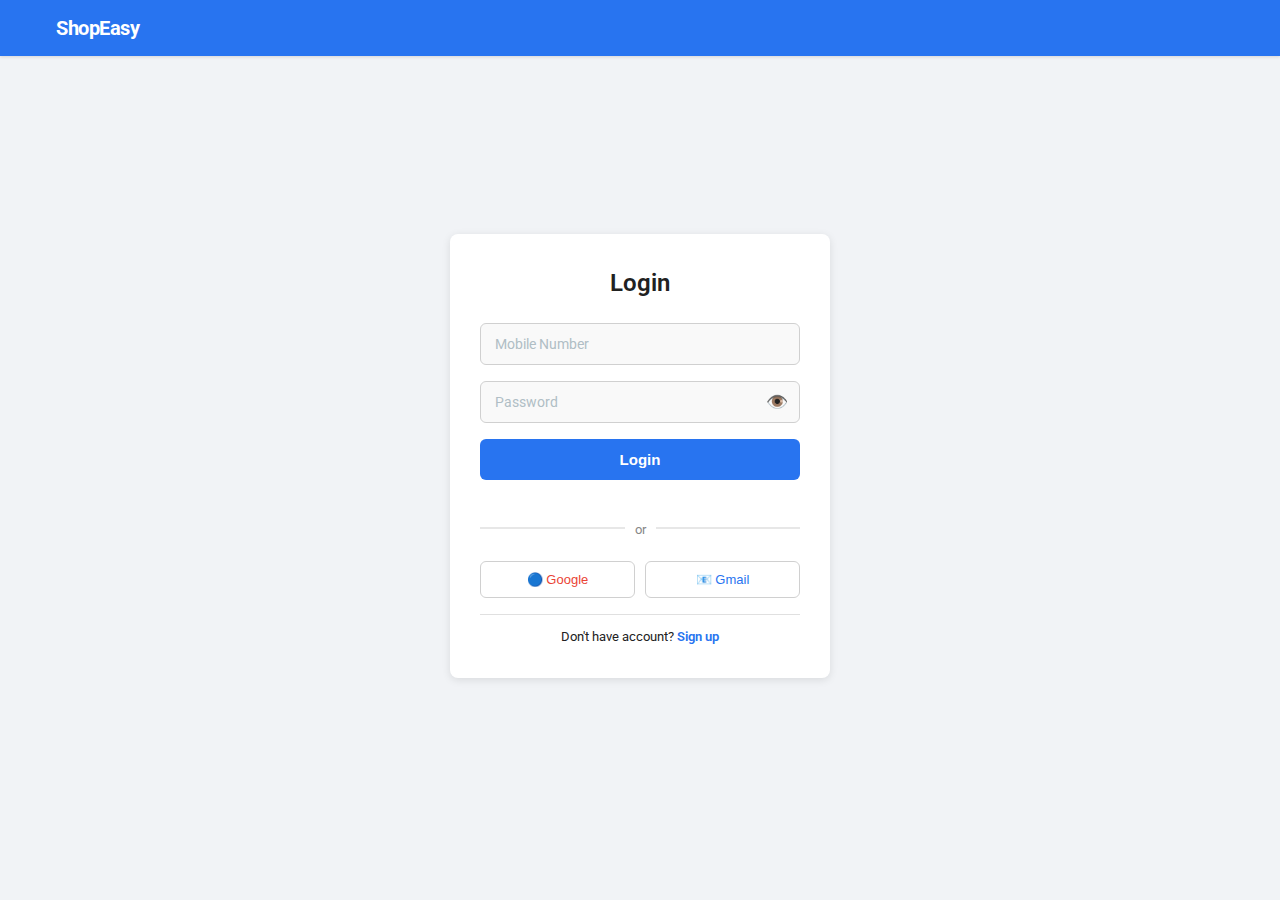
<file: login.html>
<!DOCTYPE html>
<html lang="en">

<head>
    <meta charset="UTF-8">
    <meta name="viewport" content="width=device-width, initial-scale=1.0">
    <title>Login - ShopEasy</title>
    <link rel="stylesheet" href="styles.css">
    <link rel="stylesheet" href="login-styles.css">
    <link rel="preconnect" href="https://fonts.googleapis.com">
    <link rel="preconnect" href="https://fonts.gstatic.com" crossorigin>
    <link href="https://fonts.googleapis.com/css2?family=Roboto:ital,wght@0,100..900;1,100..900&display=swap"
        rel="stylesheet">
</head>

<body>
    <!-- Top Header -->
    <div class="top-header">
        <div class="container">
            <div class="top-header-content">
                <div class="header-left">
                    <a href="index.html" class="logo-link">
                        <div class="logo">
                            <span class="logo-text">ShopEasy</span>
                        </div>
                    </a>
                </div>
            </div>
        </div>
    </div>

    <!-- Login Container -->
    <div class="login-container">
        <div class="login-card">
            <h1 class="login-title">Login</h1>

            <form id="loginForm" onsubmit="handleLogin(event)">
                <div class="form-group">
                    <input type="tel" id="mobileNumber" class="form-input" placeholder="Mobile Number" required
                        pattern="[0-9]{10}">
                </div>

                <div class="form-group">
                    <div class="password-input-group">
                        <input type="password" id="password" class="form-input" placeholder="Password" required>
                        <button type="button" class="toggle-password" onclick="togglePasswordVisibility()">👁️</button>
                    </div>
                </div>

                <button type="submit" class="btn-login-submit">Login</button>
            </form>

            <!-- Divider -->
            <div class="divider">
                <span>or</span>
            </div>

            <!-- Social Login -->
            <div class="social-login">
                <button type="button" class="social-btn google-btn" onclick="handleGoogleLogin()">
                    🔵 Google
                </button>
                <button type="button" class="social-btn gmail-btn" onclick="handleGmailLogin()">
                    📧 Gmail
                </button>
            </div>

            <!-- Sign Up Link -->
            <p class="signup-text">Don't have account? <a href="signup.html">Sign up</a></p>
        </div>
    </div>

    <!-- Success Modal -->
    <div id="successModal" class="modal hidden">
        <div class="modal-content">
            <h2>✅ Success</h2>
            <p id="successMessage">Logged in successfully!</p>
            <button onclick="closeModal()" class="btn-close">Continue</button>
        </div>
    </div>

    <!-- Error Modal -->
    <div id="errorModal" class="modal hidden">
        <div class="modal-content error">
            <h2>❌ Error</h2>
            <p id="errorMessage">An error occurred. Please try again.</p>
            <button onclick="closeErrorModal()" class="btn-close">Close</button>
        </div>
    </div>

    <script src="login-script.js"></script>
</body>

</html>
</file>
<file: login-styles.css>
/* Minimal Login Page Styles */

.login-container {
    min-height: calc(100vh - 100px);
    display: flex;
    justify-content: center;
    align-items: center;
    padding: 30px 16px;
    background: #f1f3f6;
}

.login-card {
    background: white;
    border-radius: 8px;
    box-shadow: 0 2px 8px rgba(0, 0, 0, 0.1);
    width: 100%;
    max-width: 380px;
    padding: 30px;
}

.login-title {
    font-size: 24px;
    color: #212121;
    margin: 0 0 20px 0;
    text-align: center;
    font-weight: 600;
}

/* Form Groups */
.form-group {
    margin-bottom: 16px;
}

.form-input {
    width: 100%;
    padding: 12px 14px;
    border: 1px solid #d0d0d0;
    border-radius: 6px;
    font-size: 14px;
    font-family: inherit;
    background: #f9f9f9;
}

.form-input:focus {
    outline: none;
    border-color: #2874f0;
    background: white;
    box-shadow: 0 0 0 3px rgba(40, 116, 240, 0.1);
}

.form-input::placeholder {
    color: #b0bec5;
}

.password-input-group {
    position: relative;
}

.toggle-password {
    position: absolute;
    right: 12px;
    top: 50%;
    transform: translateY(-50%);
    background: none;
    border: none;
    cursor: pointer;
    font-size: 18px;
    padding: 0;
}

/* Login Button */
.btn-login-submit {
    width: 100%;
    padding: 12px;
    background: #2874f0;
    color: white;
    border: none;
    border-radius: 6px;
    font-size: 15px;
    font-weight: 600;
    cursor: pointer;
    margin-bottom: 16px;
}

.btn-login-submit:hover {
    background: #1e5aa3;
}

/* Divider */
.divider {
    position: relative;
    margin: 20px 0;
    text-align: center;
}

.divider span {
    background: white;
    padding: 0 10px;
    color: #878787;
    font-size: 13px;
    position: relative;
    z-index: 1;
}

.divider::before {
    content: '';
    position: absolute;
    top: 50%;
    left: 0;
    right: 0;
    height: 1px;
    background: #d0d0d0;
    transform: translateY(-50%);
}

/* Social Login */
.social-login {
    display: grid;
    grid-template-columns: 1fr 1fr;
    gap: 10px;
    margin-bottom: 16px;
}

.social-btn {
    display: flex;
    align-items: center;
    justify-content: center;
    gap: 6px;
    padding: 10px 12px;
    border: 1px solid #d0d0d0;
    background: white;
    border-radius: 6px;
    cursor: pointer;
    font-size: 13px;
    font-weight: 500;
}

.social-btn:hover {
    background: #f5f5f5;
    border-color: #2874f0;
}

.google-btn {
    color: #ea4335;
}

.gmail-btn {
    color: #2874f0;
}

/* Sign Up Text */
.signup-text {
    text-align: center;
    font-size: 13px;
    color: #212121;
    margin: 0;
    padding-top: 12px;
    border-top: 1px solid #e0e0e0;
}

.signup-text a {
    color: #2874f0;
    text-decoration: none;
    font-weight: 600;
}

.signup-text a:hover {
    text-decoration: underline;
}

/* Modal Styles */
.modal {
    position: fixed;
    top: 0;
    left: 0;
    right: 0;
    bottom: 0;
    background: rgba(0, 0, 0, 0.5);
    display: flex;
    justify-content: center;
    align-items: center;
    z-index: 2000;
}

.modal.hidden {
    display: none;
}

.modal-content {
    background: white;
    border-radius: 8px;
    max-width: 350px;
    width: 90%;
    box-shadow: 0 10px 30px rgba(0, 0, 0, 0.2);
    padding: 24px;
    text-align: center;
}

.modal-content.error {
    border-top: 3px solid #ea4335;
}

.modal-content h2 {
    font-size: 18px;
    color: #212121;
    margin: 0 0 12px 0;
}

.modal-content p {
    color: #878787;
    font-size: 14px;
    margin: 0 0 16px 0;
}

.btn-close {
    padding: 10px 24px;
    background: #2874f0;
    color: white;
    border: none;
    border-radius: 6px;
    font-size: 14px;
    font-weight: 600;
    cursor: pointer;
}

.btn-close:hover {
    background: #2560a8;
}

/* Responsive */
@media (max-width: 480px) {
    .login-card {
        padding: 20px;
    }

    .login-title {
        font-size: 20px;
    }

    .social-login {
        grid-template-columns: 1fr;
    }
}
</file>
<file: styles.css>
/* Reset and Base Styles */
* {
    margin: 0;
    padding: 0;
    box-sizing: border-box;
    
}

body {
    font-family: 'Roboto', Arial, sans-serif;
    line-height: 1.6;
    color: #212121;
    background: #f1f3f6;
    overflow-x: hidden;
}

.container {
    max-width: 1200px;
    margin: 0 auto;
    padding: 0 16px;
}

/* Top Header - Flipkart Style */
.top-header {
    background: #2874f0;
    color: white;
    padding: 12px 0;
    position: sticky;
    top: 0;
    z-index: 1000;
    box-shadow: 0 1px 3px rgba(0,0,0,0.12);
}
.mag{
height: 1rem;
width: 1rem;
}




.top-header-content {
    display: flex;
    justify-content: space-between;
    align-items: center;
    gap: 20px;
}

.header-left {
    display: flex;
    align-items: center;
    gap: 24px;
    flex: 1;
}

.logo-link {
    text-decoration: none;
    display: flex;
    align-items: center;
}

.logo {
    display: flex;
    align-items: center;
}

.logo-text {
    font-size: 20px;
    font-weight: 700;
    color: white;
    letter-spacing: -0.5px;
}

.search-container {
    display: flex;
    align-items: center;
    flex: 1;
    max-width: 564px;
    background: white;
    border-radius: 2px;
    height: 36px;
    overflow: hidden;
}

.search-box {
    flex: 1;
    border: none;
    padding: 0 16px;
    font-size: 14px;
    outline: none;
    color: #212121;
}

.search-btn {
    background: #fff;
    border: none;
    padding: 0 16px;
    height: 100%;
    cursor: pointer;
    font-size: 20px;
    display: flex;
    align-items: center;
    justify-content: center;
    color: #2874f0;
}

.search-btn:hover {
    background: #f0f0f0;
}

.header-right {
    display: flex;
    align-items: center;
    gap: 20px;
}

.btn-login {
    background: white;
    color: #2874f0;
    border: none;
    padding: 8px 40px;
    font-size: 16px;
    font-weight: 600;
    border-radius: 2px;
    cursor: pointer;
}

.btn-login:hover {
    box-shadow: 0 2px 4px rgba(0,0,0,0.2);
}

.cart-icon {
    display: flex;
    align-items: center;
    gap: 8px;
    cursor: pointer;
    position: relative;
    padding: 8px 0;
}

.cart-text {
    font-size: 16px;
    font-weight: 600;
}

.cart-count {
    position: absolute;
    top: -2px;
    right: -12px;
    background: #ff9f00;
    color: white;
    border-radius: 50%;
    width: 20px;
    height: 20px;
    display: flex;
    align-items: center;
    justify-content: center;
    font-size: 12px;
    font-weight: bold;
}

/* Categories Bar */
.categories-bar {
    background: white;
    box-shadow: 0 1px 1px rgba(0,0,0,0.1);
    padding: 12px 0;
}

.categories {
    display: flex;
    gap: 32px;
    overflow-x: auto;
    padding: 4px 0;
}

.category-item {
    text-decoration: none;
    color: #212121;
    font-size: 14px;
    font-weight: 500;
    white-space: nowrap;
    padding: 4px 8px;
    transition: color 0.2s;
}

.category-item:hover {
    color: #2874f0;
}

/* Hero Banner */
.hero-banner {
    background: linear-gradient(180deg, #2874f0 0%, #0c57cb 100%);
    padding: 20px 0;
    margin-bottom: 20px;
}

.banner-slider {
    text-align: center;
}

.banner-text {
    color: white;
    font-size: 18px;
    font-weight: 500;
}

/* Products Section */
.products-section {
    padding: 20px 0 40px;
}

.section-header {
    display: flex;
    justify-content: space-between;
    align-items: center;
    margin-bottom: 20px;
    background: white;
    padding: 16px;
    border-radius: 2px;
    box-shadow: 0 1px 2px rgba(0,0,0,0.1);
}

.section-header h2 {
    font-size: 20px;
    font-weight: 600;
    color: #212121;
}

.filter-sort select {
    padding: 8px 16px;
    border: 1px solid #e0e0e0;
    border-radius: 2px;
    font-size: 14px;
    cursor: pointer;
    outline: none;
}

.product-grid {
    display: grid;
    grid-template-columns: repeat(auto-fill, minmax(200px, 1fr));
    gap: 16px;
}

.product-card {
    background: white;
    border-radius: 2px;
    padding: 16px;
    box-shadow: 0 1px 2px rgba(0,0,0,0.1);
    transition: all 0.3s;
    cursor: pointer;
    display: flex;
    flex-direction: column;
}

.product-card:hover {
    box-shadow: 0 4px 12px rgba(0,0,0,0.15);
    transform: translateY(-2px);
}

.product-image {
    width: 100%;
    height: 180px;
    object-fit: cover;
    background: #f8f9fa;
    display: flex;
    align-items: center;
    justify-content: center;
    font-size: 64px;
    margin-bottom: 12px;
    border-radius: 2px;
}

.product-info {
    flex: 1;
    display: flex;
    flex-direction: column;
}

.product-name {
    font-size: 14px;
    color: #212121;
    margin-bottom: 8px;
    font-weight: 500;
    line-height: 1.4;
    display: -webkit-box;
    -webkit-line-clamp: 2;
    line-clamp: 2;
    -webkit-box-orient: vertical;
    overflow: hidden;
}

.product-rating {
    display: flex;
    align-items: center;
    gap: 4px;
    margin-bottom: 8px;
}

.rating-stars {
    color: #ff9f00;
    font-size: 12px;
}

.rating-text {
    font-size: 12px;
    color: #878787;
}

.product-price-section {
    margin-bottom: 12px;
}

.product-price {
    font-size: 20px;
    font-weight: 600;
    color: #212121;
    margin-right: 8px;
}

.product-original-price {
    font-size: 14px;
    color: #878787;
    text-decoration: line-through;
    margin-right: 8px;
}

.product-discount {
    font-size: 13px;
    color: #388e3c;
    font-weight: 500;
}

.product-offer {
    font-size: 12px;
    color: #388e3c;
    margin-bottom: 12px;
}

.btn-add-cart {
    width: 100%;
    padding: 10px;
    background: #ff9f00;
    color: white;
    border: none;
    border-radius: 2px;
    font-size: 14px;
    font-weight: 600;
    cursor: pointer;
    transition: background 0.2s;
    margin-top: auto;
}

.btn-add-cart:hover {
    background: #ff8c00;
}

/* Shopping Cart Sidebar */
.cart-sidebar {
    position: fixed;
    right: -400px;
    top: 0;
    width: 400px;
    height: 100vh;
    background: white;
    box-shadow: -2px 0 10px rgba(0,0,0,0.1);
    transition: right 0.3s;
    z-index: 2000;
    display: flex;
    flex-direction: column;
}

.cart-sidebar.active {
    right: 0;
}

.cart-header {
    display: flex;
    justify-content: space-between;
    align-items: center;
    padding: 20px;
    border-bottom: 1px solid #e0e0e0;
    background: #2874f0;
    color: white;
}

.cart-header h2 {
    font-size: 18px;
    font-weight: 600;
}

.close-cart {
    background: none;
    border: none;
    font-size: 32px;
    cursor: pointer;
    color: white;
    line-height: 1;
    padding: 0;
    width: 32px;
    height: 32px;
}

.cart-items {
    flex: 1;
    overflow-y: auto;
    padding: 16px;
}

.empty-cart {
    text-align: center;
    color: #878787;
    margin-top: 40px;
    font-size: 14px;
}

.cart-item {
    display: flex;
    gap: 12px;
    padding: 16px 0;
    border-bottom: 1px solid #e0e0e0;
}

.cart-item:last-child {
    border-bottom: none;
}

.cart-item-image {
    width: 80px;
    height: 80px;
    object-fit: cover;
    border-radius: 2px;
    background: #f8f9fa;
    display: flex;
    align-items: center;
    justify-content: center;
    font-size: 40px;
    flex-shrink: 0;
}

.cart-item-info {
    flex: 1;
    display: flex;
    flex-direction: column;
}

.cart-item-name {
    font-weight: 500;
    font-size: 14px;
    margin-bottom: 4px;
    color: #212121;
}

.cart-item-price {
    color: #2874f0;
    font-weight: 600;
    margin-bottom: 8px;
    font-size: 16px;
}

.quantity-controls {
    display: flex;
    align-items: center;
    gap: 8px;
    margin-bottom: 8px;
}

.quantity-btn {
    background: #f0f0f0;
    border: 1px solid #e0e0e0;
    width: 28px;
    height: 28px;
    border-radius: 2px;
    cursor: pointer;
    font-size: 16px;
    display: flex;
    align-items: center;
    justify-content: center;
}

.quantity-btn:hover {
    background: #e0e0e0;
}

.remove-item {
    background: #ff6161;
    color: white;
    border: none;
    padding: 6px 12px;
    border-radius: 2px;
    cursor: pointer;
    font-size: 12px;
    font-weight: 500;
    width: fit-content;
}

.remove-item:hover {
    background: #ff3d3d;
}

.cart-footer {
    padding: 20px;
    border-top: 1px solid #e0e0e0;
    background: #f8f9fa;
}

.cart-total {
    font-size: 18px;
    margin-bottom: 16px;
    text-align: center;
    color: #212121;
}

.btn-checkout {
    width: 100%;
    padding: 14px;
    background: #2874f0;
    color: white;
    border: none;
    border-radius: 2px;
    font-size: 16px;
    font-weight: 600;
    cursor: pointer;
    transition: background 0.2s;
}

.btn-checkout:hover {
    background: #1e5fd1;
}

/* Footer */
.footer {
    background: #172337;
    color: #878787;
    padding: 40px 0 20px;
    margin-top: 40px;
}

.footer-content {
    display: grid;
    grid-template-columns: repeat(auto-fit, minmax(200px, 1fr));
    gap: 40px;
    margin-bottom: 40px;
}

.footer-section h3 {
    color: #878787;
    font-size: 12px;
    font-weight: 400;
    margin-bottom: 16px;
    text-transform: uppercase;
}

.footer-section ul {
    list-style: none;
}

.footer-section ul li {
    margin-bottom: 12px;
}

.footer-section ul li a {
    color: white;
    text-decoration: none;
    font-size: 12px;
}

.footer-section ul li a:hover {
    color: #2874f0;
}

.footer-bottom {
    border-top: 1px solid #3e4152;
    padding-top: 20px;
    text-align: center;
}

.footer-bottom p {
    font-size: 12px;
    color: #878787;
}

/* Overlay for cart */
.cart-overlay {
    position: fixed;
    top: 0;
    left: 0;
    width: 100%;
    height: 100%;
    background: rgba(0,0,0,0.5);
    display: none;
    z-index: 1500;
}

.cart-overlay.active {
    display: block;
}

/* Responsive Design */
@media (max-width: 768px) {
    .top-header-content {
        flex-wrap: wrap;
    }

    .search-container {
        order: 3;
        width: 100%;
        max-width: 100%;
        margin-top: 12px;
    }

    .header-left {
        flex-wrap: wrap;
    }

    .logo-text {
        font-size: 18px;
    }

    .product-grid {
        grid-template-columns: repeat(auto-fill, minmax(160px, 1fr));
        gap: 12px;
    }

    .cart-sidebar {
        width: 100%;
        right: -100%;
    }

    .categories {
        gap: 16px;
    }

    .section-header {
        flex-direction: column;
        gap: 12px;
        align-items: flex-start;
    }
}

/* Smooth Scroll */
html {
    scroll-behavior: smooth;
}
</file>
